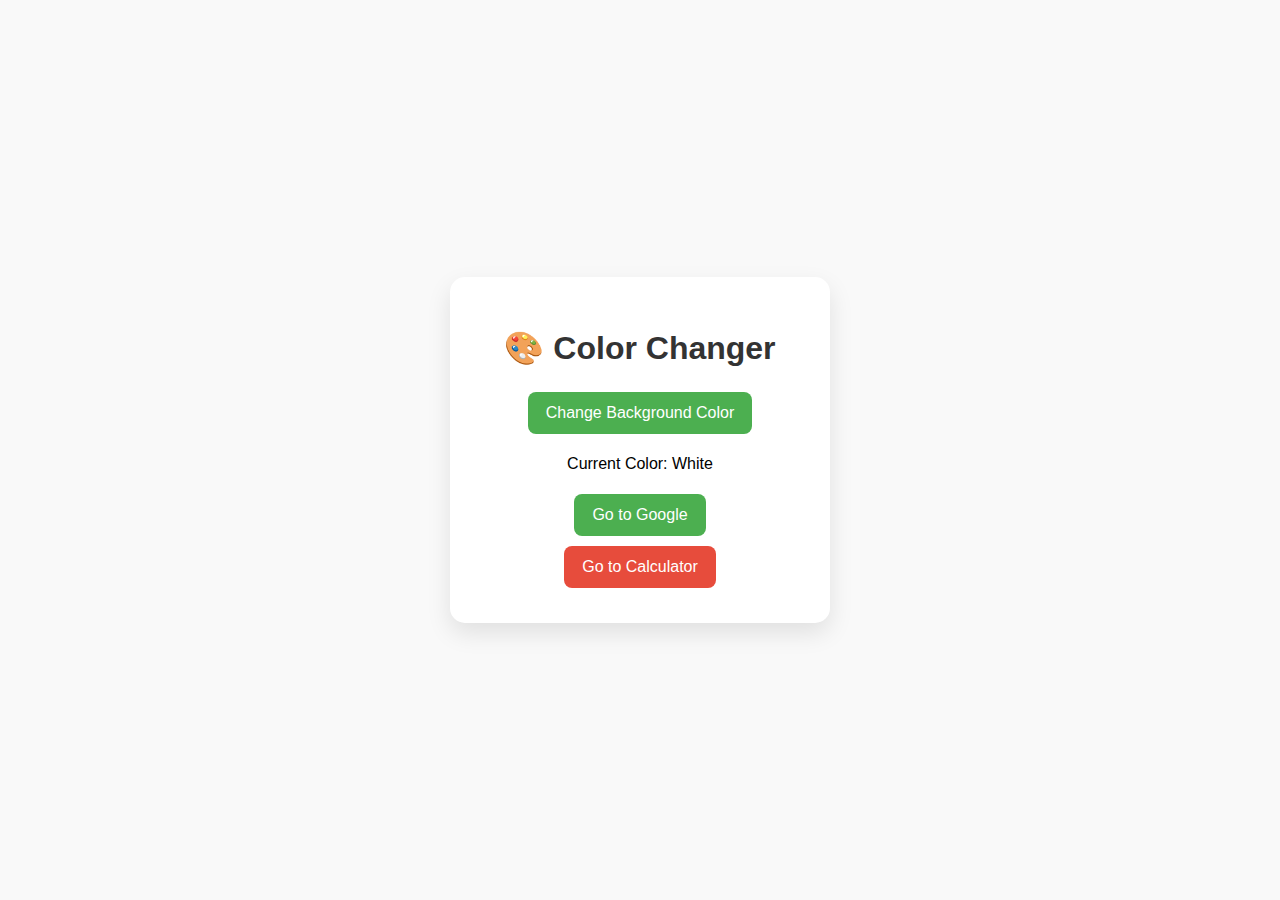
<file: mini-project/index.html>
<!DOCTYPE html>
<html lang="en">
<head>
  <meta charset="UTF-8" />
  <meta name="viewport" content="width=device-width, initial-scale=1.0" />
  <title>Color Changer Page</title>
  <link rel="stylesheet" href="style.css" />
</head>
<body>
  <div class="container">
    <h1>🎨 Color Changer</h1>
    <button id="colorBtn">Change Background Color</button>
    <p id="colorName">Current Color: White</p>

    <!-- Google এ যাওয়ার নতুন Button -->
    <button id="googleBtn">Go to Google</button>

    <button id="calcBtn">Go to Calculator</button>
  </div>

  <script src="script.js"></script>
</body>
</html>
</file>
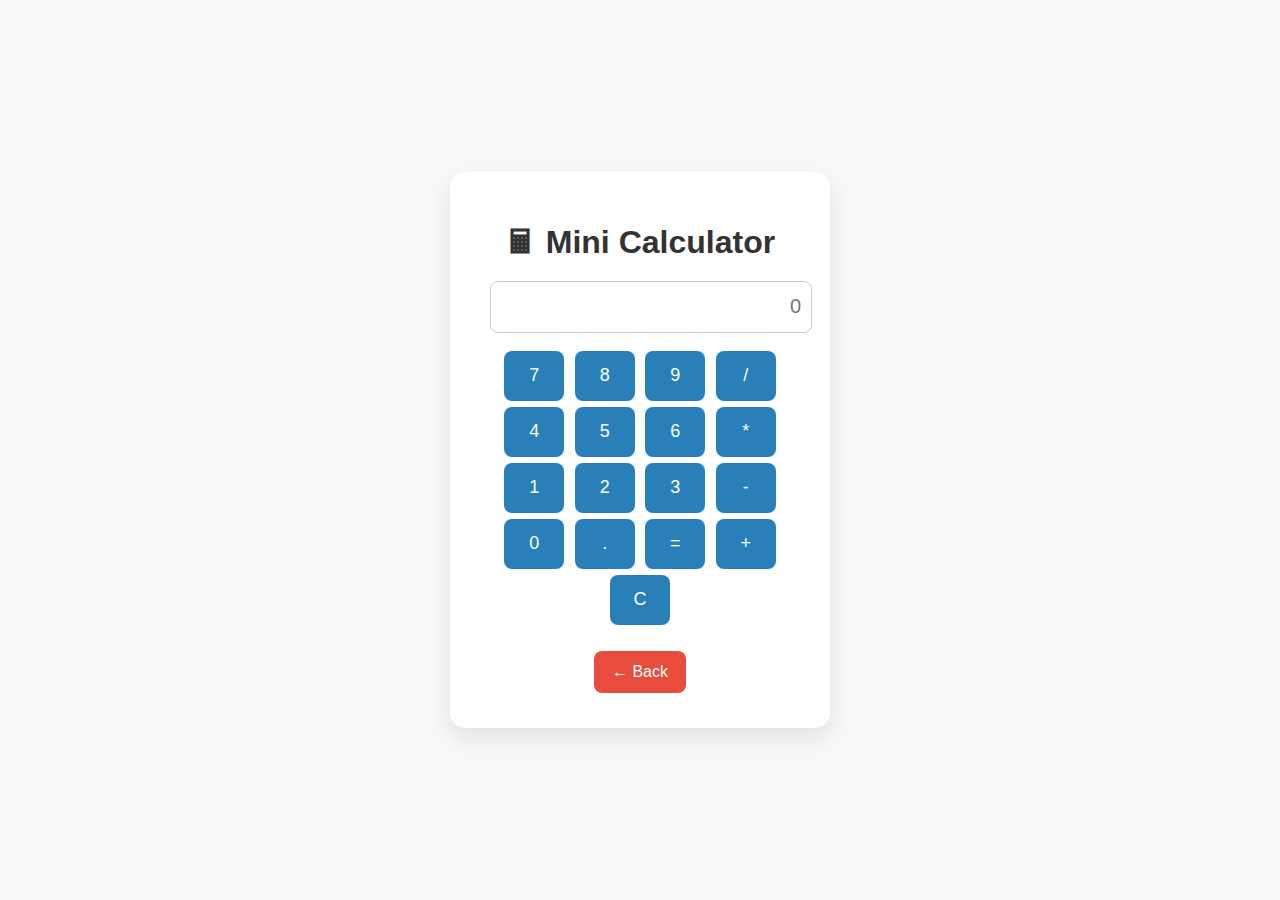
<file: mini-project/calculator.html>
<!DOCTYPE html>
<html lang="en">
<head>
    <meta charset="UTF-8">
    <meta name="viewport" content="width=device-width, initial-scale=1.0">
    <title>Mini Calculator</title>
    <link rel="stylesheet" href="style.css">
</head>
<body>

    <div class="container">
        <h1>🖩 Mini Calculator</h1>
        <input type="text" id="display" placeholder="0" readonly>
        <div id="buttons">
            <button onclick="appendValue('7')">7</button>
            <button onclick="appendValue('8')">8</button>
            <button onclick="appendValue('9')">9</button>
            <button onclick="appendValue('/')">/</button>
            <br>
            <button onclick="appendValue('4')">4</button>
            <button onclick="appendValue('5')">5</button>
            <button onclick="appendValue('6')">6</button>
            <button onclick="appendValue('*')">*</button>
            <br>
            <button onclick="appendValue('1')">1</button>
            <button onclick="appendValue('2')">2</button>
            <button onclick="appendValue('3')">3</button>
            <button onclick="appendValue('-')">-</button>
            <br>
            <button onclick="appendValue('0')">0</button>
            <button onclick="appendValue('.')">.</button>
            <button onclick="calculateResult()">=</button>
            <button onclick="appendValue('+')">+</button>
            <br>
            <button onclick="clearDisplay()">C</button>
        </div>
        <br>
        <button onclick="goBack()">← Back</button>
    </div>

    <script src="calculator.js"></script>
</body>
</html>
</file>
<file: mini-project/style.css>
/* Body */
body {
    font-family: 'Segoe UI', Tahoma, Geneva, Verdana, sans-serif;
    display: flex;
    justify-content: center;
    align-items: center;
    height: 100vh;
    margin: 0;
    background-color: #f9f9f9;
    transition: background-color 0.5s ease;
}

/* Container */
.container {
    text-align: center;
    background-color: #ffffff;
    padding: 30px 40px;
    border-radius: 15px;
    box-shadow: 0 10px 25px rgba(0,0,0,0.1);
    width: 300px;
}

/* Headings */
h1 {
    margin-bottom: 20px;
    color: #333;
}

/* Buttons */
button {
    padding: 12px 18px;
    font-size: 16px;
    cursor: pointer;
    background-color: #4CAF50;
    color: white;
    border: none;
    border-radius: 8px;
    margin: 5px;
    transition: transform 0.2s, background-color 0.3s;
}

button:hover {
    transform: scale(1.1);
    background-color: #45a049;
}

/* Calculator display */
#display {
    width: 100%;
    height: 40px;
    font-size: 20px;
    text-align: right;
    padding: 5px 10px;
    border-radius: 8px;
    border: 1px solid #ccc;
    margin-bottom: 15px;
}

/* Calculator Buttons layout */
#buttons button {
    width: 60px;
    height: 50px;
    font-size: 18px;
    margin: 3px;
    background-color: #2980B9;
}

#buttons button:hover {
    background-color: #3498DB;
}

/* Back button */
.container button:last-child {
    background-color: #e74c3c;
}

.container button:last-child:hover {
    background-color: #c0392b;
}

/* Responsive */
@media screen and (max-width: 400px) {
    .container {
        width: 90%;
        padding: 20px;
    }
    #buttons button {
        width: 20%;
        height: 50px;
        font-size: 16px;
    }
}
</file>
